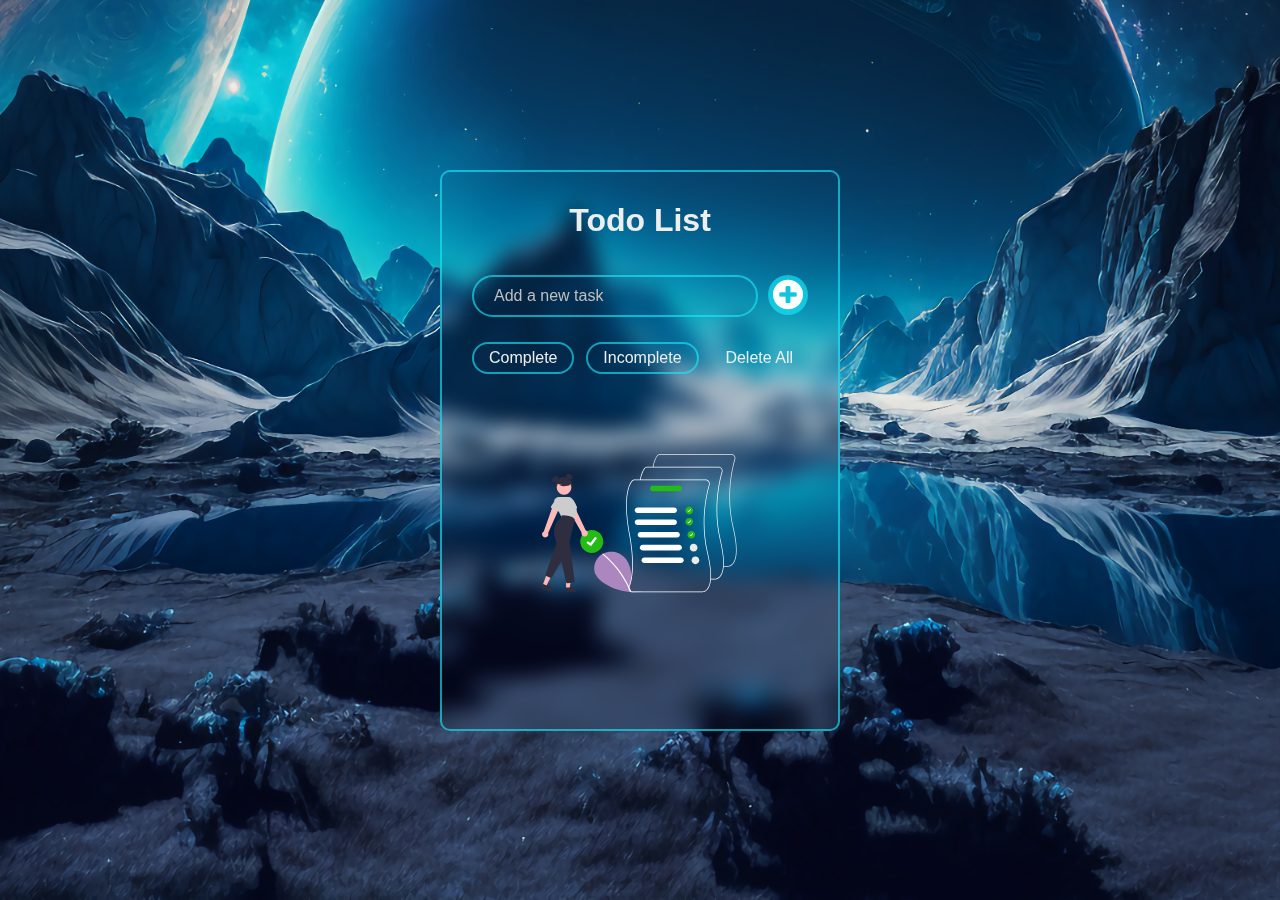
<file: ToDo/index.html>
<!DOCTYPE html>
<html lang="en">
<head>
    <meta charset="UTF-8">
    <meta name="viewport" content="width=device-width, initial-scale=1.0">
    <title>To-Do list</title>
    <link rel="stylesheet" href="https://maxcdn.bootstrapcdn.com/font-awesome/4.5.0/css/font-awesome.min.css">
    <link rel="stylesheet" href="style.css" />
</head>
<body>
    <div class="container">
        <h1>Todo List</h1>
        <div class="input-container">
            <input class="todo-input" placeholder="Add a new task">
            <button class="add-button">
                <i class="fa fa-plus-circle"></i>
            </button>
        </div>
        <div class="filters">
            <div class="filter" data-filter="completed">Complete</div>
            <div class="filter" data-filter="pending">Incomplete</div>
            <div class="delete-all">Delete All</div>
        </div>
        <div class="todos-container">
            <ul class="todos"></ul>
            <img src="./assets/empty.svg" alt="bg" class="empty-image">
        </div>
    </div>
    <script src="script.js"></script>
</body>
</html>
</file>
<file: ToDo/style.css>
*,
*::before,
*::after {
  margin: 0;
  padding: 0;
  box-sizing: border-box;
}

body {
  font-family: 'Roboto', sans-serif;
  height: 100vh;
  display: flex;
  align-items: center;
  justify-content: center;
  background: url(./assets/bg-img.jpeg) no-repeat;
  background-position: center;
  background-size: cover;
}

.container {
  width: 400px;
  height: auto;
  min-height: 400px;
  padding: 30px;
  background: transparent;
  border: 2px solid #1aebfaa1;
  border-radius: 10px;
  backdrop-filter: blur(10px);
  box-shadow: #1184e2;
}

h1 {
  color: #eee;
  text-align: center;
  margin-bottom: 36px;
}

.input-container {
  display: flex;
  justify-content: space-between;
  margin-bottom: 25px;
}

.todo-input {
  flex: 1;
  outline: none;
  padding: 10px 10px 10px 20px;
  background-color: transparent;
  border: 2px solid #1aebfaa1;
  border-radius: 30px;
  color: #eee;
  font-size: 16px;
  margin-right: 10px;
}

.todo-input::placeholder {
  color: #bfbfbf;
}

.add-button {
  border: none;
  outline: none;
  background: #1aebfaa1;
  color: #fff;
  font-size: 35px;
  cursor: pointer;
  border-radius: 40px;
  width: 40px;
  height: 40px;
}

.empty-image {
  margin: 55px auto 0;
  display: block;
}

.todo {
  list-style: none;
  display: flex;
  align-items: center;
  justify-content: space-between;
  background-color: #1184e2;
  border-radius: 5px;
  margin: 10px 0;
  padding: 10px 12px;
  border: 2px solid #1aebfaa1;
  transition: all 0.2s ease;
}

.todo:first-child {
  margin-top: 0;
}

.todo:last-child {
  margin-bottom: 0;
}

.todo:hover {
  background-color:#1aebfaa1;
}

.todo label {
  cursor: pointer;
  width: fit-content;
  display: flex;
  align-items: center;
  font-family: 'Roboto', sans-serif;
  color: #eee;
}

.todo span {
  padding-left: 20px;
  position: relative;
  cursor: pointer;
}

span::before {
  content: "";
  height: 20px;
  width: 20px;
  position: absolute;
  margin-left: -30px;
  border-radius: 100px;
  border: 2px solid #1aebfaa1;
}

input[type='checkbox'] {
  visibility: hidden;
}

input:checked + span {
  text-decoration: line-through
}

.todo:hover input:checked + span::before, input:checked + span::before {
  background: url(check.svg) 50% 50% no-repeat #09bb21;
  border-color: #09bb21;
}

.todo:hover span::before {
  border-color: #eee;
}

.todo .delete-btn  {
  background-color: transparent;
  border: none;
  cursor: pointer;
  color: #eee;
  font-size: 24px;
}

.todos-container  {
  height: 300px;
  overflow: overlay;
}

.todos-container::-webkit-scrollbar-track  {
  background: rgb(247, 247, 247);
  border-radius: 20px
}

.todos-container::-webkit-scrollbar  {
  width: 0;
}

.todos-container:hover::-webkit-scrollbar  {
  width: 7px;
}

.todos-container::-webkit-scrollbar-thumb  {
  background: #d5d5d5;
  border-radius: 20px;
}

.filters {
  display: flex;
  justify-content: space-between;
  margin-bottom: 25px;
}

.filter {
  color: #eee;
  padding: 5px 15px;
  border-radius: 100px;
  border: 2px solid #1aebfaa1;
  transition: all 0.2s ease;
  cursor: pointer;
}

.filter.active, .filter:hover {
  background-color: #1aebfaa1;
}

.delete-all {
  display: flex;
  color: #eee;
  padding: 7px 15px;
  cursor: pointer;
  transition: all 0.2s ease;
}

.delete-all:hover {
  border-radius: 5px;
  background-color: #1aebfaa1;
}
</file>
